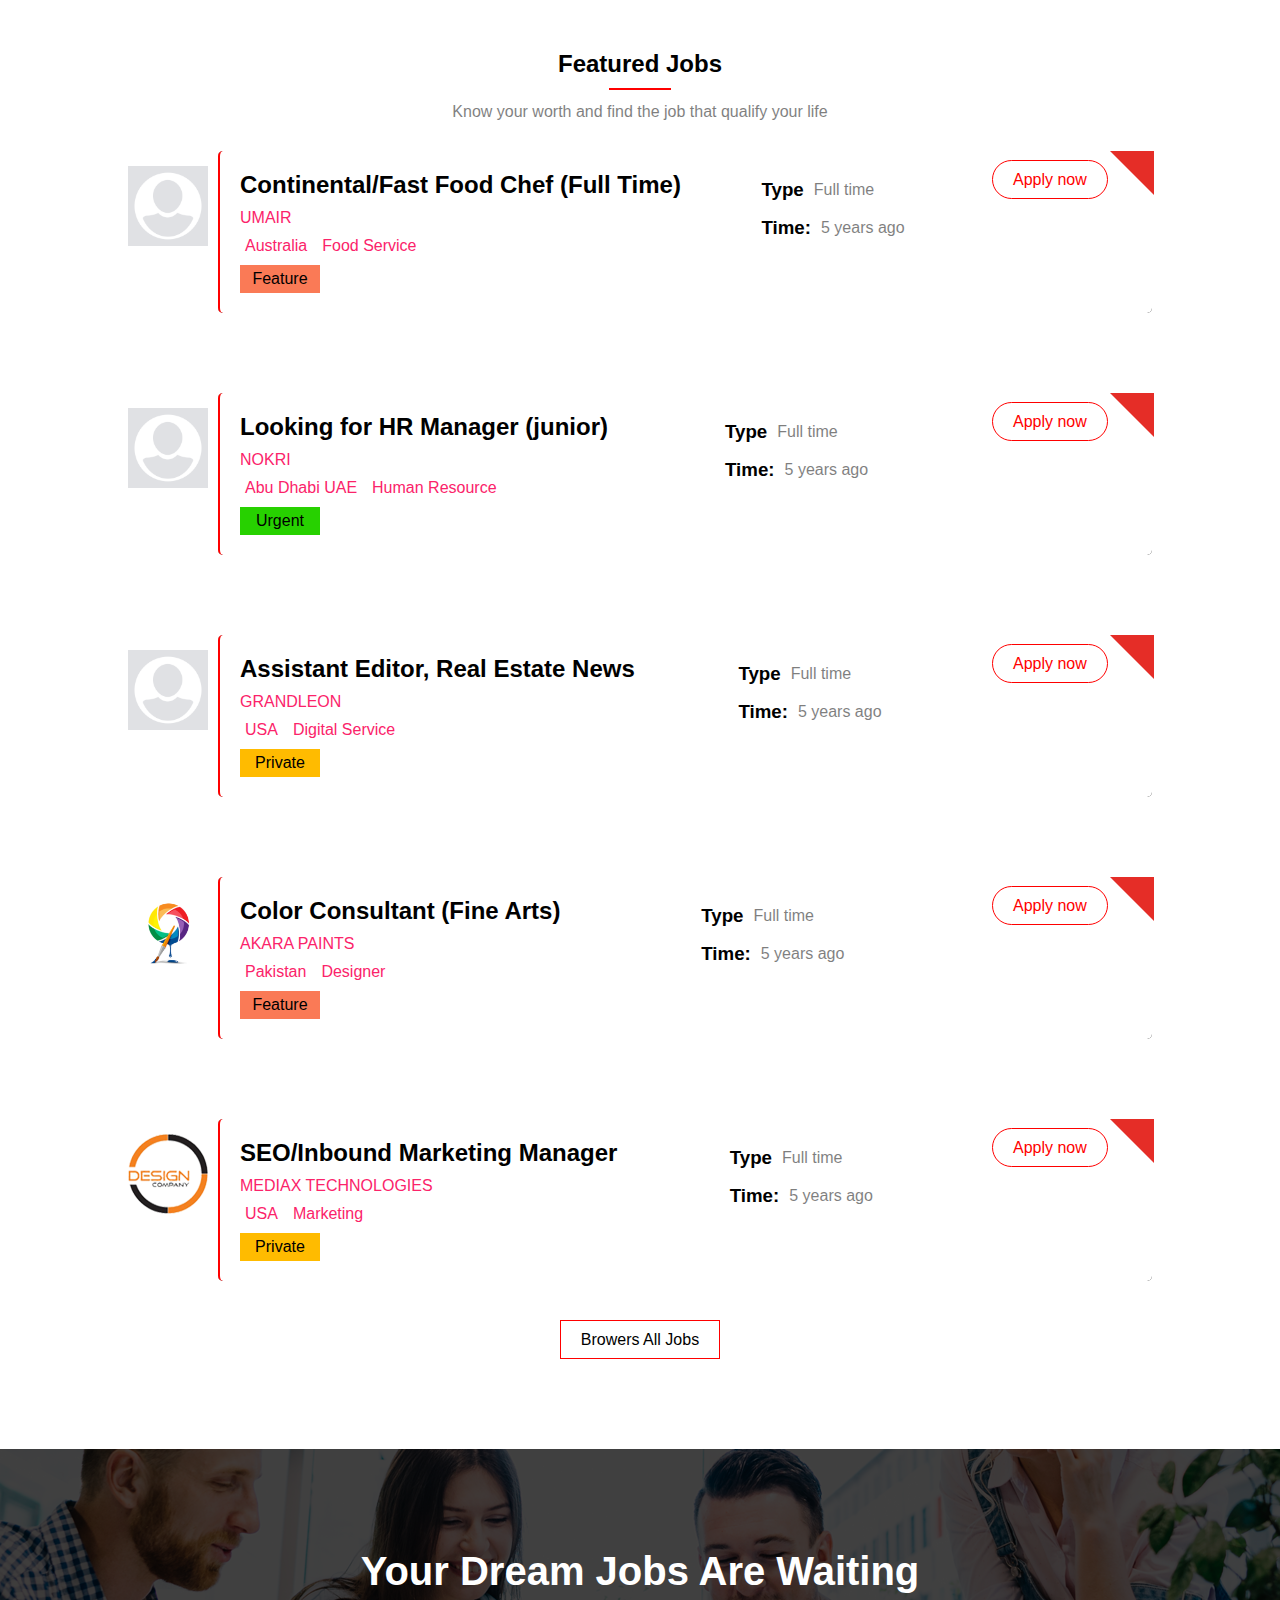
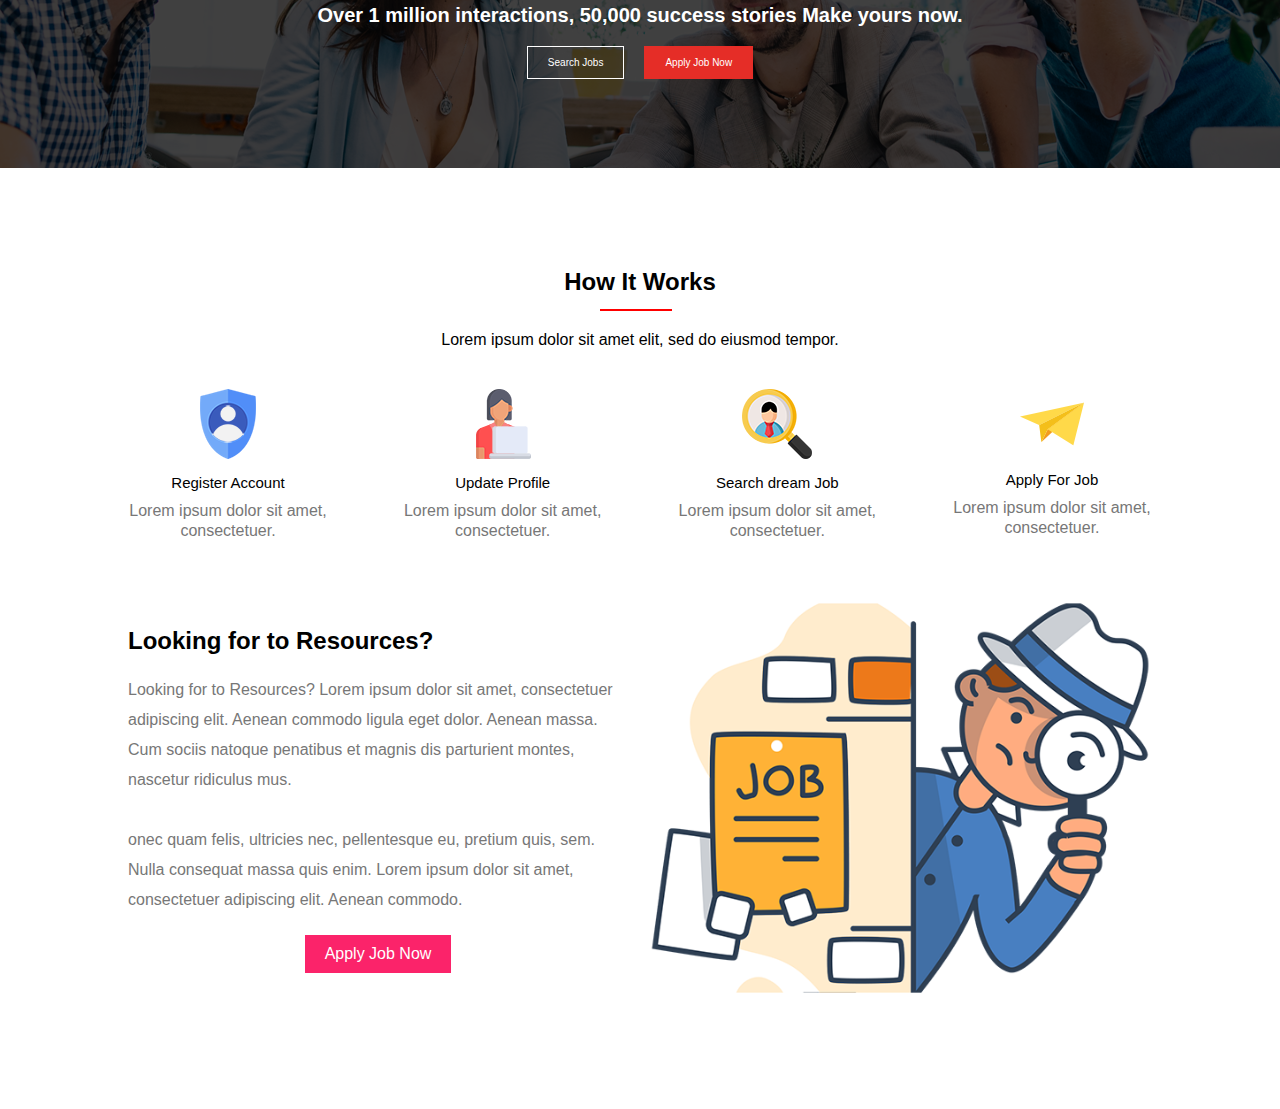
<file: index.html>
<!DOCTYPE html>
<html lang="en">
  <head>
    <meta charset="UTF-8" />
    <meta name="viewport" content="width=device-width, initial-scale=1.0" />
    <title>Document</title>
    <link rel="stylesheet" href="./style.css" />
    <link rel="stylesheet" href="https://cdnjs.cloudflare.com/ajax/libs/font-awesome/6.4.0/css/all.min.css" integrity="sha512-iecdLmaskl7CVkqkXNQ/ZH/XLlvWZOJyj7Yy7tcenmpD1ypASozpmT/E0iPtmFIB46ZmdtAc9eNBvH0H/ZpiBw==" crossorigin="anonymous" referrerpolicy="no-referrer" />
  </head>
  <body>


<!-- ----section----     -->



    <section>
      <div class="container">

        <div class="section-top-text">
          
          <h2>Featured Jobs</h2>
          
          <p>Know your worth and find the job that qualify your life</p>
          
        </div>



          <div class="section-container">
            <div class="section-container-block">
              <img src="./assets/images/candidate-dp.jpg" />
              
              <div class="section-block-content">
                
                <div class="features-star-2">
                <i class="fa-solid fa-star" style="color: #ffffff;"></i>
              </div>
              
              <div class="page-right">
                <a href="#">
                  <h2>Continental/Fast Food Chef (Full Time)</h2>
                </a>
                
                <p><span>UMAIR</span></p>
                
                <div class="icone-all">
                  
                  <div class="icon">
                    <i class="fa-solid fa-location-dot"></i>
                    <p><span> Australia</span></p>
                  </div>
                  
                  <div class="icon">
                    <i class="fa-sharp fa-regular fa-bookmark"></i>
                    <p><span>Food Service</span></p>
                  </div>
                </div>
                
                <div class="page-p-1">
                  <p>Feature</p>
                </div>
              </div>
              
              <div class="page-center">
              
              <div class="page-center-block">
                <h3>Type</h3>
                <p>Full time</p>
              </div>
              
              <div class="page-center-block">
                <h3>Time:</h3>
                <p>5 years ago</p>
              </div>
              
            </div>
            
            <div class="page-left">
              <div class="page-left-blok">
                <div class="page-left-a-tag">
                  <a href="#">
                    Apply now
                  </a>
                </div>
                <div class="icon-heart">
                  <i class="fa-regular fa-heart"></i>
                </div>
              </div>
            </div>
            
            
            
          </div>
        </div>
      </div>
      

      
      
      
      
      <div class="section-container">
        <div class="section-container-block">
          <img src="./assets/images/candidate-dp.jpg" />
          
          <div class="section-block-content">
            
            <div class="features-star-2">
              <i class="fa-solid fa-star" style="color: #ffffff;"></i>
            </div>

            <div class="page-right">
              <a href="#">
                <h2>Looking for HR Manager (junior)</h2>
              </a>
              <p><span>NOKRI</span></p>
              
              <div class="icone-all">
                
                <div class="icon">
                  <i class="fa-solid fa-location-dot"></i>
                  <p><span>  Abu Dhabi UAE</span></p>
                </div>
                
                <div class="icon">
                <i class="fa-sharp fa-regular fa-bookmark"></i>
                <p><span> Human Resource</span></p>
              </div>
            </div>
            
            <div class="page-p-2">
              <p>Urgent</p>
            </div>
          </div>
          
          <div class="page-center">
            
            <div class="page-center-block">
              <h3>Type</h3>
              <p>Full time</p>
            </div>
            
            <div class="page-center-block">
              <h3>Time:</h3>
              <p>5 years ago</p>
            </div>
            
          </div>
          
          <div class="page-left">
            <div class="page-left-blok">
              <div class="page-left-a-tag">
                <a href="#">
                  Apply now
                </a>
              </div>
              <div class="icon-heart">
                <i class="fa-regular fa-heart"></i>
              </div>
            </div>
          </div>
          
          
          
        </div>
      </div>
    </div><div class="section-container">
      <div class="section-container-block">
        <img src="./assets/images/candidate-dp.jpg" />
        
        <div class="section-block-content">

          <div class="features-star-2">
            <i class="fa-solid fa-star" style="color: #ffffff;"></i>
          </div>

          <div class="page-right">
            <a href="">
              <h2>Assistant Editor, Real Estate News</h2>
            </a>
            <p><span>GRANDLEON</span></p>
            
            <div class="icone-all">
              
              <div class="icon">
                <i class="fa-solid fa-location-dot"></i>
                <p><span>USA</span></p>
              </div>
              
              <div class="icon">
              <i class="fa-sharp fa-regular fa-bookmark"></i>
              <p><span> Digital Service</span></p>
            </div>
          </div>
          
          <div class="page-p-3">
            <p>Private</p>
          </div>
        </div>
        
        <div class="page-center">
          
          <div class="page-center-block">
            <h3>Type</h3>
            <p>Full time</p>
          </div>
          
          <div class="page-center-block">
            <h3>Time:</h3>
            <p>5 years ago</p>
          </div>
          
        </div>
        
        <div class="page-left">
          <div class="page-left-blok">
            <div class="page-left-a-tag">
              <a href="#">
                Apply now
              </a>
            </div>
            <div class="icon-heart">
              <i class="fa-regular fa-heart"></i>
            </div>
          </div>
        </div>
        
        
        
      </div>
    </div>
  </div><div class="section-container">
    <div class="section-container-block">
      <img src="./assets/images/images-1-1-150x150.png" />
      
      <div class="section-block-content">

        <div class="features-star-2">
          <i class="fa-solid fa-star" style="color: #ffffff;"></i>
        </div>

        <div class="page-right">

          <a href="">
            <h2>Color Consultant (Fine Arts)</h2>
          </a>
          
          <p><span>AKARA PAINTS</span></p>
          
          <div class="icone-all">
            
            <div class="icon">
              <i class="fa-solid fa-location-dot"></i>
              <p><span> Pakistan</span></p>
            </div>
            
            <div class="icon">
            <i class="fa-sharp fa-regular fa-bookmark"></i>
            <p><span> Designer</span></p>
          </div>
        </div>
        
        <div class="page-p-4">
          <p>Feature</p>
        </div>
      </div>
      
      <div class="page-center">
        
        <div class="page-center-block">
          <h3>Type</h3>
          <p>Full time</p>
        </div>
        
        <div class="page-center-block">
          <h3>Time:</h3>
          <p>5 years ago</p>
        </div>
        
      </div>
      
      <div class="page-left">
        <div class="page-left-blok">
          <div class="page-left-a-tag">
            <a href="#">
              Apply now
            </a>
          </div>
          <div class="icon-heart">
            <i class="fa-regular fa-heart"></i>
          </div>
        </div>
      </div>
      
      
      
    </div>
  </div>
</div>

<div class="section-container">
  <div class="section-container-block">
    <img src="./assets/images/01-1.png" />
    
    <div class="section-block-content">

      <div class="features-star-2">
        <i class="fa-solid fa-star" style="color: #ffffff;"></i>
      </div>

      <div class="page-right">
        <a href="">
          <h2>SEO/Inbound Marketing Manager</h2>
        </a>
        <p><span>MEDIAX TECHNOLOGIES</span></p>
        
        <div class="icone-all">
          
          <div class="icon">
            <i class="fa-solid fa-location-dot"></i>
            <p><span> USA</span></p>
          </div>
          
          <div class="icon">
          <i class="fa-sharp fa-regular fa-bookmark"></i>
          <p><span> Marketing</span></p>
        </div>
      </div>
      
      <div class="page-p-5">
        <p>Private</p>
      </div>
    </div>
    
    <div class="page-center">
      
      <div class="page-center-block">
        <h3>Type</h3>
        <p>Full time</p>
      </div>
      
      <div class="page-center-block">
        <h3>Time:</h3>
        <p>5 years ago</p>
      </div>
      
    </div>
    
    <div class="page-left">
      <div class="page-left-blok">
        <div class="page-left-a-tag">
          <a href="#">
            Apply now
          </a>
        </div>
        <div class="icon-heart">
          <i class="fa-regular fa-heart"></i>
        </div>
      </div>
    </div>
    
    
    
  </div>
</div>
</div>


</div>
<div class="section-a-teg">
  <a href="#">Browers All Jobs</a>
</div>
    </section>

<!-- ----Aside----     -->

    <aside>
      <div class="aside-container">
        <h2>Your Dream Jobs Are Waiting</h2>
        <h3>Over 1 million interactions, 50,000 success stories Make yours now.</h3>
        <div class="aside-row">

          <div class="aside-right">
            <a href="#">Search Jobs</a>
          </div>

          <div class="aside-left">
            <a href="#">Apply Job Now</a>
          </div>

        </div>
      </div>
    </aside>


<!-- ---main---     -->

    <main>
      <div class="container">
        <div class="main-container">
          <div class="main-top-text">
            <h2>How It Works</h2>
          <p>Lorem ipsum dolor sit amet elit, sed do eiusmod tempor.</p>
          </div>

          <div class="main-block">

            <div class="main-card">

              <img src="./assets/images/h-i-w-1.png" alt="">
              <div class="card-text">
                <h2>Register Account</h2>
                <p>Lorem ipsum dolor sit amet, consectetuer.</p>
              </div>
  
            </div>

            <div class="main-card">

              <img src="./assets/images/h-i-w-2.png" alt="">
              <div class="card-text">
                <h2>Update Profile</h2>
                <p>Lorem ipsum dolor sit amet, consectetuer.</p>
              </div>
  
            </div>

            <div class="main-card">

              <img src="./assets/images/h-i-w-3.png" alt="">
              <div class="card-text">
                <h2>Search dream Job</h2>
                <p>Lorem ipsum dolor sit amet, consectetuer.</p>
              </div>
  
            </div>

            <div class="main-card">

              <img src="./assets/images/h-i-w-4.png" alt="">
              <div class="card-text">
                <h2>Apply For Job</h2>
                <p>Lorem ipsum dolor sit amet, consectetuer.</p>
              </div>
  
            </div>
          </div>
        </div>
      </div>

      <div class="container">
          <div class="container-bottom">

          <div class="main-page-right">
            <h2>Looking for to Resources?</h2>
            <p>
              Looking for to Resources?
              Lorem ipsum dolor sit amet, consectetuer adipiscing elit. Aenean commodo ligula eget dolor. Aenean massa. Cum sociis natoque penatibus et   magnis dis parturient montes, nascetur ridiculus mus.
              <br>
              <br>
              onec quam felis, ultricies nec, pellentesque eu, pretium quis, sem. Nulla consequat massa quis enim. Lorem ipsum dolor sit amet, consectetuer   adipiscing elit. Aenean commodo.
            </p>
            <div class="main-right-a-tag">
              <a href="#">Apply Job Now</a>
            </div>
          </div>
          
          <div class="main-page-left">
            <img src="./assets/images/callto.png" alt="">
          </div>

        </div>
      </div>
    </main>
  </body>
  </html>
</file>
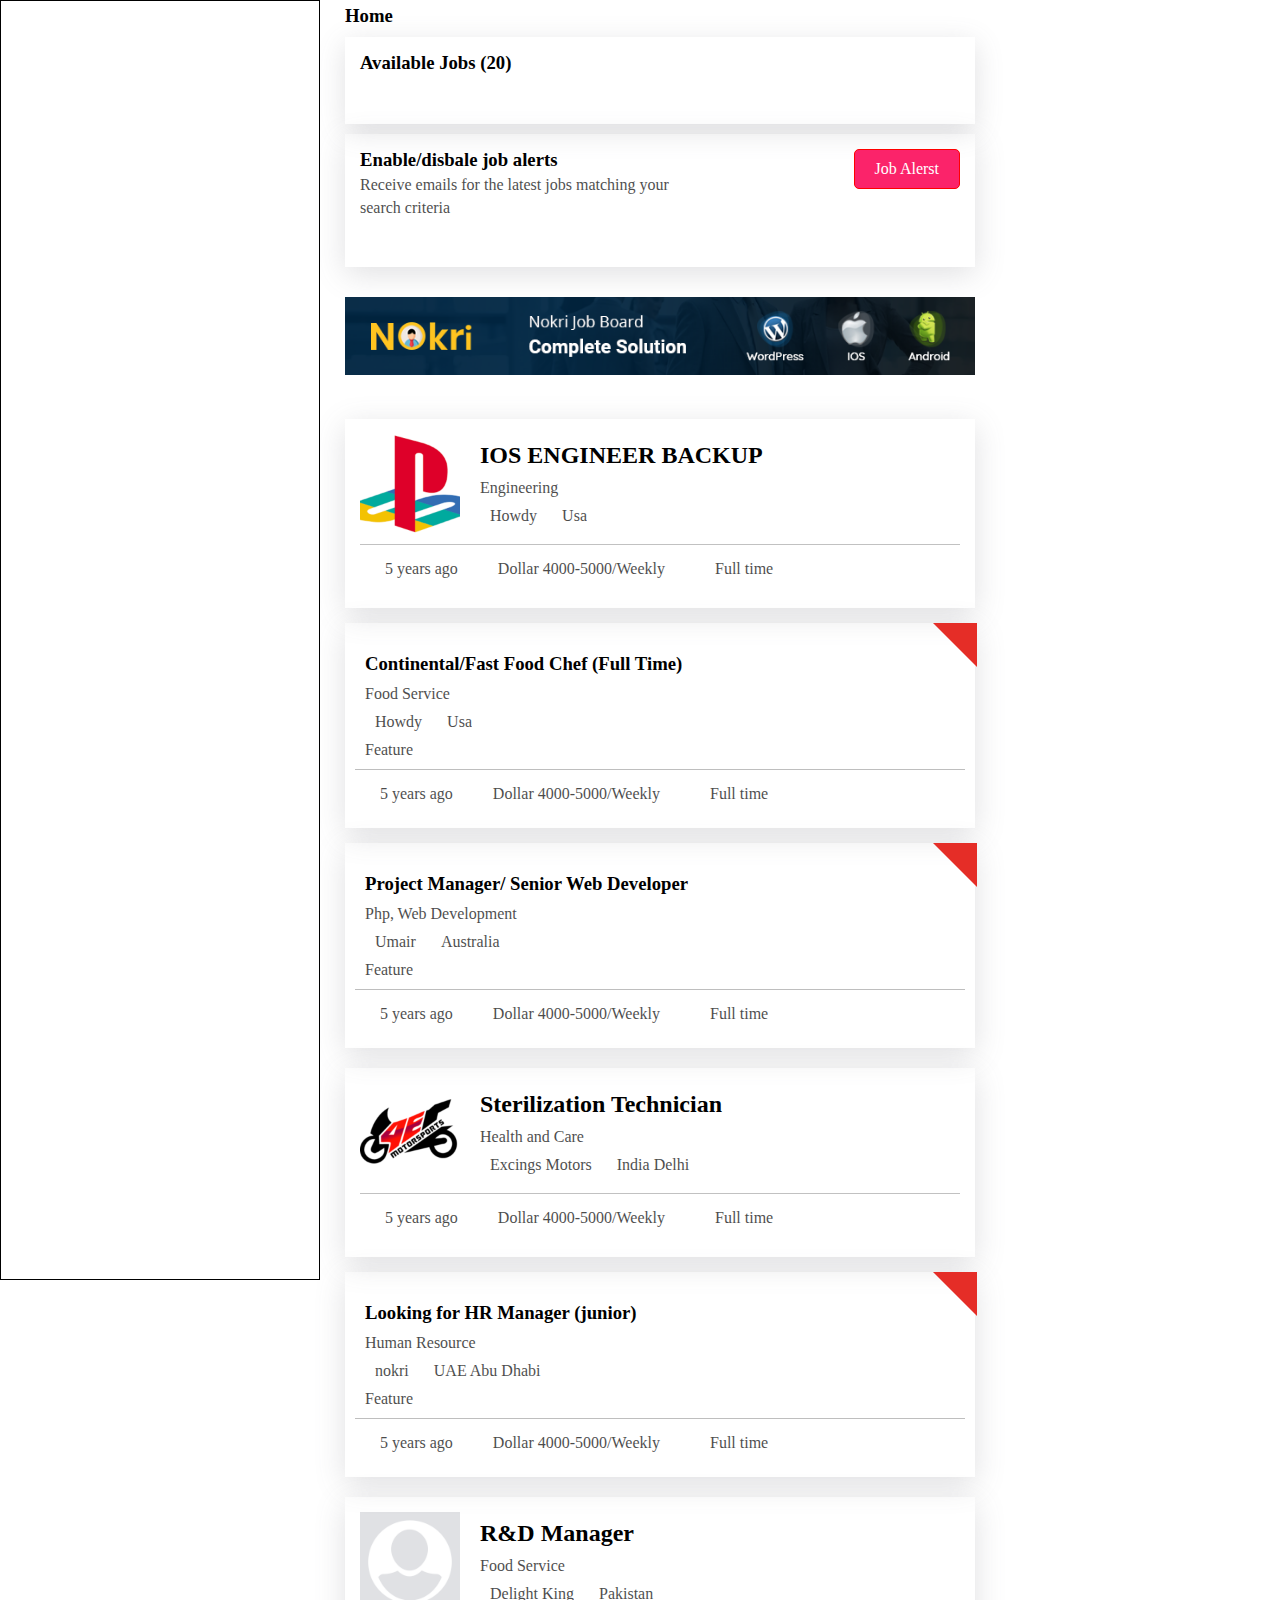
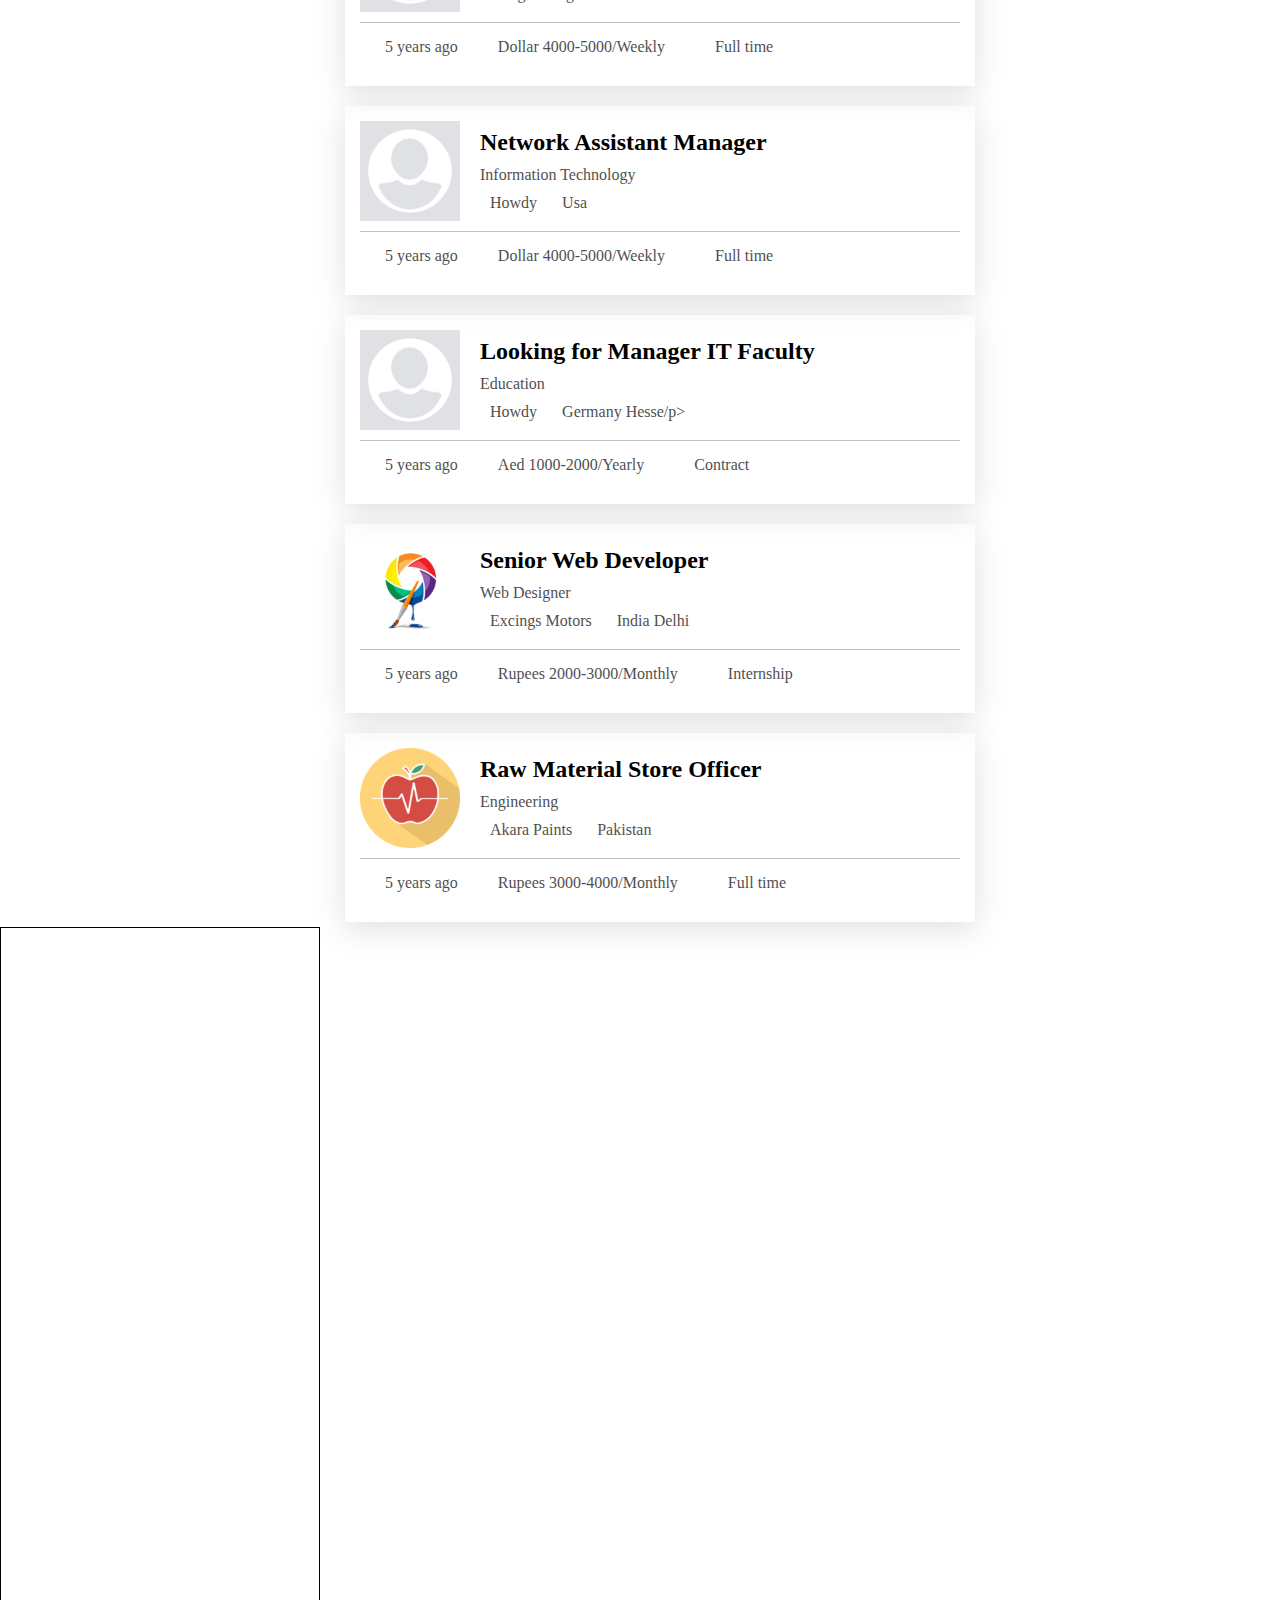
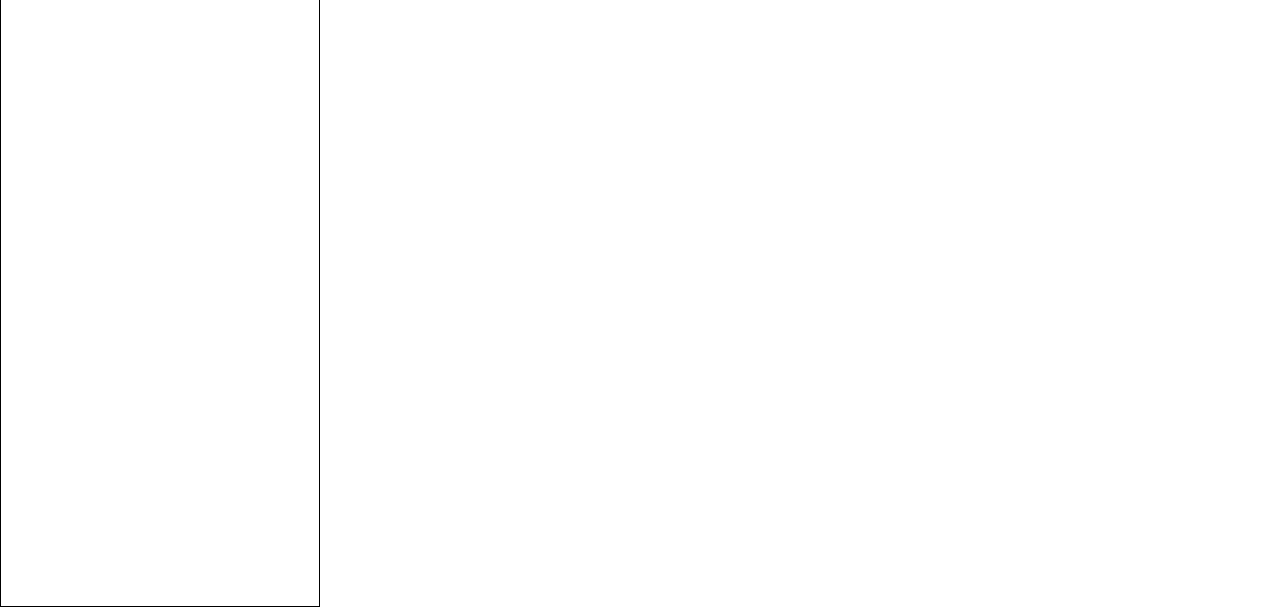
<file: home.html>
<!DOCTYPE html>
<html lang="en">
<head>
    <meta charset="UTF-8">
    <meta name="viewport" content="width=device-width, initial-scale=1.0">
    <title>Document</title>
    <link rel="stylesheet" href="./home.css">
    <link rel="stylesheet" href="https://cdnjs.cloudflare.com/ajax/libs/font-awesome/6.4.0/css/all.min.css" integrity="sha512-iecdLmaskl7CVkqkXNQ/ZH/XLlvWZOJyj7Yy7tcenmpD1ypASozpmT/E0iPtmFIB46ZmdtAc9eNBvH0H/ZpiBw==" crossorigin="anonymous" referrerpolicy="no-referrer" />
<body>
    <div class="container">
        <div class="container-right">

        </div>





        <div class="middle">
            <h3>Home</h3>

            <div class="middle-block-1">
                <h3>
                    Available Jobs (20)
                </h3>
            </div>

            <div class="middle-block-2">
                <div class="middle-block-2-text">
                    <h3>Enable/disbale job alerts</h3>
                <p>Receive emails for the latest jobs matching your</p>
                <p>search criteria</p>
                </div>
                
                <a href="#" >Job Alerst</a>
            </div>

            <div class="middle-img">
                <img src="./assets/images/02-1.png">
            </div>

            <div class="middle-main">
                <div class="middle-main-container">

                    <img src="./assets/images/images-8-150x150.png">

                    <div class="middle-main-text">
                        <h2>IOS ENGINEER BACKUP</h2>
                        <p>Engineering</p>

                        <div class="middle-icon-all">

                            <div class="middle-icon">
                                <i class="fa-solid fa-user"></i>
                                <p>Howdy</p>
                            </div>
                            
                            <div class="middle-icon">
                                <i class="fa-solid fa-location-dot"></i>
                                <p>Usa</p>
                            </div>
                        </div>
                    </div>

                </div>
                <div class="middle-main-container-bottom">
                    <div class="middle-icon">
                        <i class="fa-solid fa-clock"></i>
                        <p> 5 years ago</p>
                    </div>
                     
                    <p>Dollar 4000-5000/Weekly</p>

                    <div class="middle-icon">
                        <i class="fa-regular fa-hand-point-right"></i>
                        <p>Full time</p>
                    </div>
                </div>

            </div>

            <div class="middle-main-blok">
                <div class="middle-main-container-blok">
                    <div class="features-star-2">
                        <i class="fa-solid fa-star" style="color: #ffffff;"></i>
                    </div>
                    
                    
                    <h3>Continental/Fast Food Chef (Full Time)</h3>
                <p>Food Service</p>

                <div class="middle-icon-all">
                    
                    <div class="middle-icon">
                        <i class="fa-solid fa-user"></i>
                        <p>Howdy</p>
                    </div>
                    
                    <div class="middle-icon">
                        <i class="fa-solid fa-location-dot"></i>
                        <p>Usa</p>
                    </div>
                </div>
                
                <p><span>Feature</span></p>
            </div>

            <div class="middle-main-container-bottom">
                <div class="middle-icon">
                    <i class="fa-solid fa-clock"></i>
                    <p> 5 years ago</p>
                </div>
                 
                <p>Dollar 4000-5000/Weekly</p>

                <div class="middle-icon">
                    <i class="fa-regular fa-hand-point-right"></i>
                    <p>Full time</p>
                </div>
            </div>
                </div>


                <div class="middle-main-blok">
                    <div class="middle-main-container-blok">
                        <div class="features-star-2">
                            <i class="fa-solid fa-star" style="color: #ffffff;"></i>
                        </div>
                        
                        
                        <h3>Project Manager/ Senior Web Developer</h3>
                    <p>Php, Web Development</p>
    
                    <div class="middle-icon-all">
                        
                        <div class="middle-icon">
                            <i class="fa-solid fa-user"></i>
                            <p>Umair </p>
                        </div>
                        
                        <div class="middle-icon">
                            <i class="fa-solid fa-location-dot"></i>
                            <p> Australia</p>
                        </div>
                    </div>
                    
                    <p><span>Feature</span></p>
                </div>
    
                <div class="middle-main-container-bottom">
                    <div class="middle-icon">
                        <i class="fa-solid fa-clock"></i>
                        <p> 5 years ago</p>
                    </div>
                     
                    <p>Dollar 4000-5000/Weekly</p>
    
                    <div class="middle-icon">
                        <i class="fa-regular fa-hand-point-right"></i>
                        <p>Full time</p>
                    </div>
                </div>
                    </div>


                <div class="middle-main">
                    <div class="middle-main-container">
    
                        <img src="./assets/images/af0d7d7202555927da033a17925db572-1-150x150.png">
    
                        <div class="middle-main-text">
                            <h2>Sterilization Technician</h2>
                            <p>Health and Care</p>
    
                            <div class="middle-icon-all">
    
                                <div class="middle-icon">
                                    <i class="fa-solid fa-user"></i>
                                    <p>Excings Motors </p>
                                </div>
                                
                                <div class="middle-icon">
                                    <i class="fa-solid fa-location-dot"></i>
                                    <p>India Delhi</p>
                                </div>
                            </div>
                        </div>
    
                    </div>
                    <div class="middle-main-container-bottom">
                        <div class="middle-icon">
                            <i class="fa-solid fa-clock"></i>
                            <p> 5 years ago</p>
                        </div>
                         
                        <p>Dollar 4000-5000/Weekly</p>
    
                        <div class="middle-icon">
                            <i class="fa-regular fa-hand-point-right"></i>
                            <p>Full time</p>
                        </div>
                    </div>
                </div>


                <div class="middle-main-blok">
                    <div class="middle-main-container-blok">
                        <div class="features-star-2">
                            <i class="fa-solid fa-star" style="color: #ffffff;"></i>
                        </div>
                        
                        
                        <h3>Looking for HR Manager (junior)</h3>
                    <p>Human Resource</p>
    
                    <div class="middle-icon-all">
                        
                        <div class="middle-icon">
                            <i class="fa-solid fa-user"></i>
                            <p>nokri </p>
                        </div>
                        
                        <div class="middle-icon">
                            <i class="fa-solid fa-location-dot"></i>
                            <p> UAE Abu Dhabi</p>
                        </div>
                    </div>
                    
                    <p><span>Feature</span></p>
                </div>
    
                <div class="middle-main-container-bottom">
                    <div class="middle-icon">
                        <i class="fa-solid fa-clock"></i>
                        <p> 5 years ago</p>
                    </div>
                     
                    <p>Dollar 4000-5000/Weekly</p>
    
                    <div class="middle-icon">
                        <i class="fa-regular fa-hand-point-right"></i>
                        <p>Full time</p>
                    </div>
                </div>
                    </div>

                    <div class="middle-main">
                    <div class="middle-main-container">
    
                        <img src="./assets/images/candidate-dp.jpg">
    
                        <div class="middle-main-text">
                            <h2>R&D Manager</h2>
                            <p>Food Service</p>
    
                            <div class="middle-icon-all">
    
                                <div class="middle-icon">
                                    <i class="fa-solid fa-user"></i>
                                    <p>Delight King </p>
                                </div>
                                
                                <div class="middle-icon">
                                    <i class="fa-solid fa-location-dot"></i>
                                    <p> Pakistan</p>
                                </div>
                            </div>
                        </div>
    
                    </div>
                    <div class="middle-main-container-bottom">
                        <div class="middle-icon">
                            <i class="fa-solid fa-clock"></i>
                            <p> 5 years ago</p>
                        </div>
                         
                        <p>Dollar 4000-5000/Weekly</p>
    
                        <div class="middle-icon">
                            <i class="fa-regular fa-hand-point-right"></i>
                            <p>Full time</p>
                        </div>
                    </div>
                </div>

                <div class="middle-main">
                    <div class="middle-main-container">
    
                        <img src="./assets/images/candidate-dp.jpg">
    
                        <div class="middle-main-text">
                            <h2>Network Assistant Manager</h2>
                            <p>Information Technology</p>
    
                            <div class="middle-icon-all">
    
                                <div class="middle-icon">
                                    <i class="fa-solid fa-user"></i>
                                    <p>Howdy</p>
                                </div>
                                
                                <div class="middle-icon">
                                    <i class="fa-solid fa-location-dot"></i>
                                    <p>Usa</p>
                                </div>
                            </div>
                        </div>
    
                    </div>
                    <div class="middle-main-container-bottom">
                        <div class="middle-icon">
                            <i class="fa-solid fa-clock"></i>
                            <p> 5 years ago</p>
                        </div>
                         
                        <p>Dollar 4000-5000/Weekly</p>
    
                        <div class="middle-icon">
                            <i class="fa-regular fa-hand-point-right"></i>
                            <p>Full time</p>
                        </div>
                    </div>
                </div>


                <div class="middle-main">
                    <div class="middle-main-container">
    
                        <img src="./assets/images/candidate-dp.jpg">
    
                        <div class="middle-main-text">
                            <h2>Looking for Manager IT Faculty</h2>
                            <p>Education</p>
    
                            <div class="middle-icon-all">
    
                                <div class="middle-icon">
                                    <i class="fa-solid fa-user"></i>
                                    <p>Howdy</p>
                                </div>
                                
                                <div class="middle-icon">
                                    <i class="fa-solid fa-location-dot"></i>
                                    <p> Germany Hesse/p>
                                </div>
                            </div>
                        </div>
    
                    </div>
                    <div class="middle-main-container-bottom">
                        <div class="middle-icon">
                            <i class="fa-solid fa-clock"></i>
                            <p> 5 years ago</p>
                        </div>
                         
                        <p>Aed 1000-2000/Yearly</p>
    
                        <div class="middle-icon">
                            <i class="fa-regular fa-hand-point-right"></i>
                            <p>Contract</p>
                        </div>
                    </div>
                </div>



                <div class="middle-main">
                    <div class="middle-main-container">
    
                        <img src="./assets/images/images-1-1-150x150.png">
    
                        <div class="middle-main-text">
                            <h2>Senior Web Developer</h2>
                            <p>Web Designer</p>
    
                            <div class="middle-icon-all">
    
                                <div class="middle-icon">
                                    <i class="fa-solid fa-user"></i>
                                    <p>Excings Motors </p>
                                </div>
                                
                                <div class="middle-icon">
                                    <i class="fa-solid fa-location-dot"></i>
                                    <p>  India Delhi</p>
                                </div>
                            </div>
                        </div>
    
                    </div>
                    <div class="middle-main-container-bottom">
                        <div class="middle-icon">
                            <i class="fa-solid fa-clock"></i>
                            <p> 5 years ago</p>
                        </div>
                         
                        <p>Rupees 2000-3000/Monthly</p>
    
                        <div class="middle-icon">
                            <i class="fa-regular fa-hand-point-right"></i>
                            <p>Internship</p>
                        </div>
                    </div>
                </div>


                <div class="middle-main">
                    <div class="middle-main-container">
    
                        <img src="./assets/images/jornadas-nutricao-2017-ULSNE-1-150x150 (1).png">
    
                        <div class="middle-main-text">
                            <h2>Raw Material Store Officer</h2>
                            <p>Engineering</p>
    
                            <div class="middle-icon-all">
    
                                <div class="middle-icon">
                                    <i class="fa-solid fa-user"></i>
                                    <p>Akara Paints</p>
                                </div>
                                
                                <div class="middle-icon">
                                    <i class="fa-solid fa-location-dot"></i>
                                    <p>Pakistan</p>
                                </div>
                            </div>
                        </div>
    
                    </div>
                    <div class="middle-main-container-bottom">
                        <div class="middle-icon">
                            <i class="fa-solid fa-clock"></i>
                            <p> 5 years ago</p>
                        </div>
                         
                        <p>Rupees 3000-4000/Monthly</p>
    
                        <div class="middle-icon">
                            <i class="fa-regular fa-hand-point-right"></i>
                            <p>Full time</p>
                        </div>
                    </div>
                </div>



            </div>
        </div>

        <div class="contrainer-left">

        </div>
    </div>
</body>
</html>
</file>
<file: style.css>
html {
  font-size: 62.5%;
}
body {
  overflow-x: hidden;
  font-family: "Quicksand", sans-serif;
}
* {
  margin: 0;
  padding: 0;
  box-sizing: border-box;
}



/* <!-- ----section----     --> */
.container {
  width: 80%;
  margin: 0 auto;
}
section {
    font-size: 16px;
  flex-direction: column;
  display: flex;
  align-items: center;
  justify-content: center;
  padding: 50px 0px;
}
.section-container {
  width: 100%;
  display: flex;
}
.section-block-content{
    flex: 1;
}
.section-top-text h2 {
  position: relative;
  padding-bottom: 15px;
}
.section-top-text h2::after {
  position: absolute;
  background-color: red;
  content: "";
  width: 6%;
  bottom: 3px;
  right: 47%;
  height: 2px;
}
.section-top-text p {
  opacity: 0.5;
}
.section-top-text {
  display: flex;
  flex-direction: column;
  gap: 10px;
  text-align: center;
}
.section-container-block img {
  margin-top: 15px;
  width: 80px;
  height: 80px;
  object-fit: cover;
}
.section-container-block {
    margin-bottom: 20px;
width: 100%;
  gap: 10px;
  padding:30px 0px;
  display: flex;
}
.section-block-content {
  position: relative;
  box-shadow: 0px 0px 0.5px 0px;
  width: auto;
  display: flex;
  justify-content: space-between;
  border-left: 2px solid red;
  border-radius: 5px;
  padding: 20px;
}
.features-star-2 i {
  margin: 0;
  color: #fff;
  position: relative;
  transform: translate(24px, 3px);
  font-size: 13px;
}
.features-star-2 {
  position: absolute;
  top: 0;
  right: 0;
  width: 42px;
  height: 42px;
}
.features-star-2::before {
  content: "";
  border-width: 22px;
  border-style: solid;
  border-color: #e52d27 #e52d27 transparent transparent;
  position: absolute;
  top: 0;
  left: 0;
}
.page-right span {
  color: #fb236a;
}
.page-right {
  display: flex;
  flex-direction: column;
  gap: 10px;
}
.icone-all {
  flex-wrap: wrap;
  display: flex;
  gap: 10px;
}
.icon {
  color: #fb236a;
  display: flex;
  gap: 5px;
}
.page-p-1,.page-p-2,.page-p-3,.page-p-4,.page-p-5{
  padding: 5px 10px;
  width: 80px;
  text-align: center;
  background-color: #fa7a56;
}
.page-p-2{
    background-color: #27d100;
    
}
.page-p-3{
    background-color: #ffbb00 !important;
}
.page-p-4{
    background-color: #fa7a56;
}
.page-p-5{
    background-color:#ffbb00 !important;
}
.page-center-block {
  width: 150px;
  align-items: center;
  padding: 8px 0px;
  display: flex;
  gap: 10px;
}
.page-center-block h3 {
  font-weight: 700;
}
.page-center-block p {
  opacity: 0.5;
}

a {
  cursor: pointer;
  color: black;
  text-decoration: none;
}
.icon-heart {
  font-size: 16px;
}
.page-left-a-tag a{  
    color: red !important;
    padding: 10px 20px ;
     border: 1px solid red;
     border-radius: 20px;
}
.page-left-a-tag a:hover{
    background-color: #fb236a;
    color: white !important;
    transition: .7s;
}
.page-left-blok {
  gap: 20px;
  align-items: center;
  display: flex;
}
.section-a-teg a{
    padding: 10px 20px;
    border: 1px solid red;
}
.section-a-teg a:hover{
    transition: .7s;
    background-color: red;
    color: white;
}
.page-left-a-tag{
  width: 120px;
}



/* <!-- ----Aside----     --> */

aside{
    margin: 50px 0px;
    width: 100%;
    height: auto;
    background-position: center;
    background-image: url("./assets/images/calltoaction.png");
    background-blend-mode: multiply;
    background-color: rgba(0, 0, 0, 0.744);
}
.aside-container h2{
    font-size: 4rem;
}
.aside-container h3{
    font-size: 2rem;
}
.aside-right a{
    color: white !important;
    padding: 10px 20px;
    border: 1px solid white;
}
.aside-left a{
    color: white !important;
    padding: 10px 20px;
    border: 1px solid #e52d27;
    background-color: #e52d27;
}


.aside-container{
    color: white;
    gap: 10px;
    flex-direction: column;
    padding: 100px 0px;
    display: flex;
    align-items: center;
    justify-content: center;
}

.aside-row{
    padding-top:20px ;
    gap: 20px;
    display: flex;
}
.aside-right a{
    padding: 10px 20px;
}

.aside-right a:hover{
    padding: 10px 20px;
    transition: .7s;
    background-color: #e52d27;
    color: white;
    border-color: #e52d27;
}
/* <!-- ---main---     --> */

main{
    font-size: 16px;
    padding: 50px 0px;
    
}
.main-container{
    gap: 40px;
    display: flex;
    flex-direction: column;
    align-items: center;
    justify-content: center;
}
.main-top-text{
    text-align: center;
}
.main-block{
    flex-wrap: wrap;
    width: 100%;
    display: flex;
    justify-content: space-between;
    align-content: center;
}
.card-text{
    text-align: center;
}
.card-text h2{
    font-size: 15px;
    font-weight: 200;
}
.card-text p{
    color: #777;
    line-height: 20px;
}
.main-card{
    gap: 15px;
    display: flex;
    flex-direction: column;
    justify-content: center;
    align-items: center;
    width: 200px;
    height: auto;
}
.card-text h2{
    padding-bottom: 10px;
}
.main-top-text h2{
    margin-bottom: 20px;
}
.main-top-text h2 {
    position: relative;
    padding-bottom: 15px;
  }
  .main-top-text h2::after {
    position: absolute;
    background-color: red;
    content: "";
    width: 18%;
    bottom: 0px;
    right: 42%;
    height: 2px;
  }
  .main-page-left img{
    width: 100%;
  }
  .container-bottom{
    gap: 20px;
    padding: 50px 0px;
    display: flex;
    align-items: center;
    justify-content: center;
  }
  .main-page-right p{
    line-height: 30px;
    color: #777;
  }
  .main-page-right{
    justify-content: center;
    align-items: center;
    display: flex;
    flex-direction: column;
    gap: 20px;
  }
  .main-page-right h2{
    display: flex;
    align-self: flex-start !important;
    justify-self: flex-start !important;
  }
  .main-right-a-tag a{
    color:white !important;
  }
.main-right-a-tag{
    padding: 10px 20px;
    border-bottom: #fb236a;
    background-color: #fb236a;
}
.main-right-a-tag:hover{
    transition: .7s;
    background-color: #f46595;
}
.main-page-right{
  width:100%;
  max-width: 500px;
}

@media(max-width:1150px){
  .container-bottom{
    display: flex;
    flex-direction: column;
    align-items: center;
    justify-content: center;
    gap: 30px;
  }
  .section-container-block img{
    display: none;
  }
  .main-block{
    display: flex;
    gap: 20px;
  }
}
@media(max-width:700px){

  .aside-container h2 {
    font-size: 2rem;
  }
  .section-block-content{
    display: flex;
    flex-direction: column;
    gap: 30px;
  }
  .aside-container{
    display: flex;
    flex-direction: column;
    align-items: center;
  }
  .aside-container h3 {
    text-align: center;
    width: 300px;
    font-size: 1.5rem;
  }
  .main-block{
    display: flex;
    flex-direction: column;
    align-items: center;
    justify-content: center;
  }
}
</file>
<file: home.css>
*{
    padding: 0;
    margin: 0;
    box-sizing: border-box;
}
body{

    margin: 0;
}
a{
    text-decoration: none;
    color: black;
}
.container{
    gap: 20px;
    display: flex;
    height: 100%;
    width: 100%;
}
.container-right{
    width: 25%;
    border: 1px solid;
    height: 100vw;
}
.contrainer-left{
    width: 25%;
    border: 1px solid;
    height: 100vw;
}
.middle p{
    opacity: 0.7;
}
.middle-main-container img{
    width: 100px;
    height: 100px;
    object-fit: cover;
}
.middle{
    padding: 5px;
    width: 50%;
}
.middle-img img{
    width: 100%;
}
.middle-img{
    width: 100%;
}
.middle-icon-all{
    display: flex;
    gap: 15px;
}
.middle-block-1{
    margin: 10px 0px;
    box-shadow: rgba(100, 100, 111, 0.2) 0px 7px 29px 0px;
    padding: 15px 15px 50px 15px ;
}
.middle-block-2 a{
    border-radius: 5px;
    height: 100%;
    padding: 10px 20px;
    border: 1px solid red;
    background-color: #fb236a;;
    color: white !important;
}
.middle-block-2-text p{
    opacity: 0.7;
}
.middle-block-2-text{ 
    display: flex;
    flex-direction: column;
    gap: 5px;
}
.middle-block-2{
    margin: 10px 0px;
    padding: 15px 15px 50px 15px ;
    box-shadow: rgba(100, 100, 111, 0.2) 0px 7px 29px 0px;
    display: flex;
    gap: 20px;
    justify-content: space-between;
}
.middle-img{
    padding: 20px 0px;
}
.middle-main{
    margin-top: 20px;
    padding: 15px ;
    box-shadow: rgba(100, 100, 111, 0.2) 0px 7px 29px 0px;
}
.middle-main-container{
    padding-bottom: 10px;
    border-bottom: 1px solid rgba(0, 0, 0, 0.244); 
    align-items: center;
    display: flex;
    gap: 20px;
}
.middle-main-text{
    display: flex;
    flex-direction: column;
    gap: 10px;
}
.middle-icon i{
    color: #fb236a;
}
.middle-icon{
    display: flex;
    gap: 10px;
}
.middle-main-container-bottom{
    display: flex;
    gap: 40px;
    padding: 15px ;
}
.middle-main-container-blok{
    display: flex;
    flex-direction: column;
    gap: 10px;
    padding: 10px;
    border-bottom: 1px solid rgba(0, 0, 0, 0.253);
}
.middle-main-blok{
    padding: 20px 10px 10px 10px; 
    margin-top:15px;
    position: relative;


    box-shadow: rgba(100, 100, 111, 0.2) 0px 7px 29px 0px;
}
.features-star-2 i {
    margin: 0;
    color: #fff;
    position: relative;
    transform: translate(24px, 3px);
    font-size: 13px;
  }
  .features-star-2 {
    position: absolute;
    top: 0;
    right: 0;
    width: 42px;
    height: 42px;
  }
  .features-star-2::before {
    content: "";
    border-width: 22px;
    border-style: solid;
    border-color: #e52d27 #e52d27 transparent transparent;
    position: absolute;
    top: 0;
    left: 0;
  }
  @media(max-width:850px){
    .container-right{
        display: none;
    }
    .contrainer-left{
        display: none;
    }
    .middle{
        width: 70%;
    }
  }
  @media(max-width:600px){
    .middle-main-container-bottom{
        gap: 10px;
        display: flex;
        flex-wrap: wrap;
    }
    .middle-main-container{
        display: block;
    }
    .middle-block-2{
        padding-top:20px ;
        display: flex;
        flex-direction: column;
        gap: 20px;
    }
    .middle-block-2 a{
       width: 150px;
    }
  }
</file>
